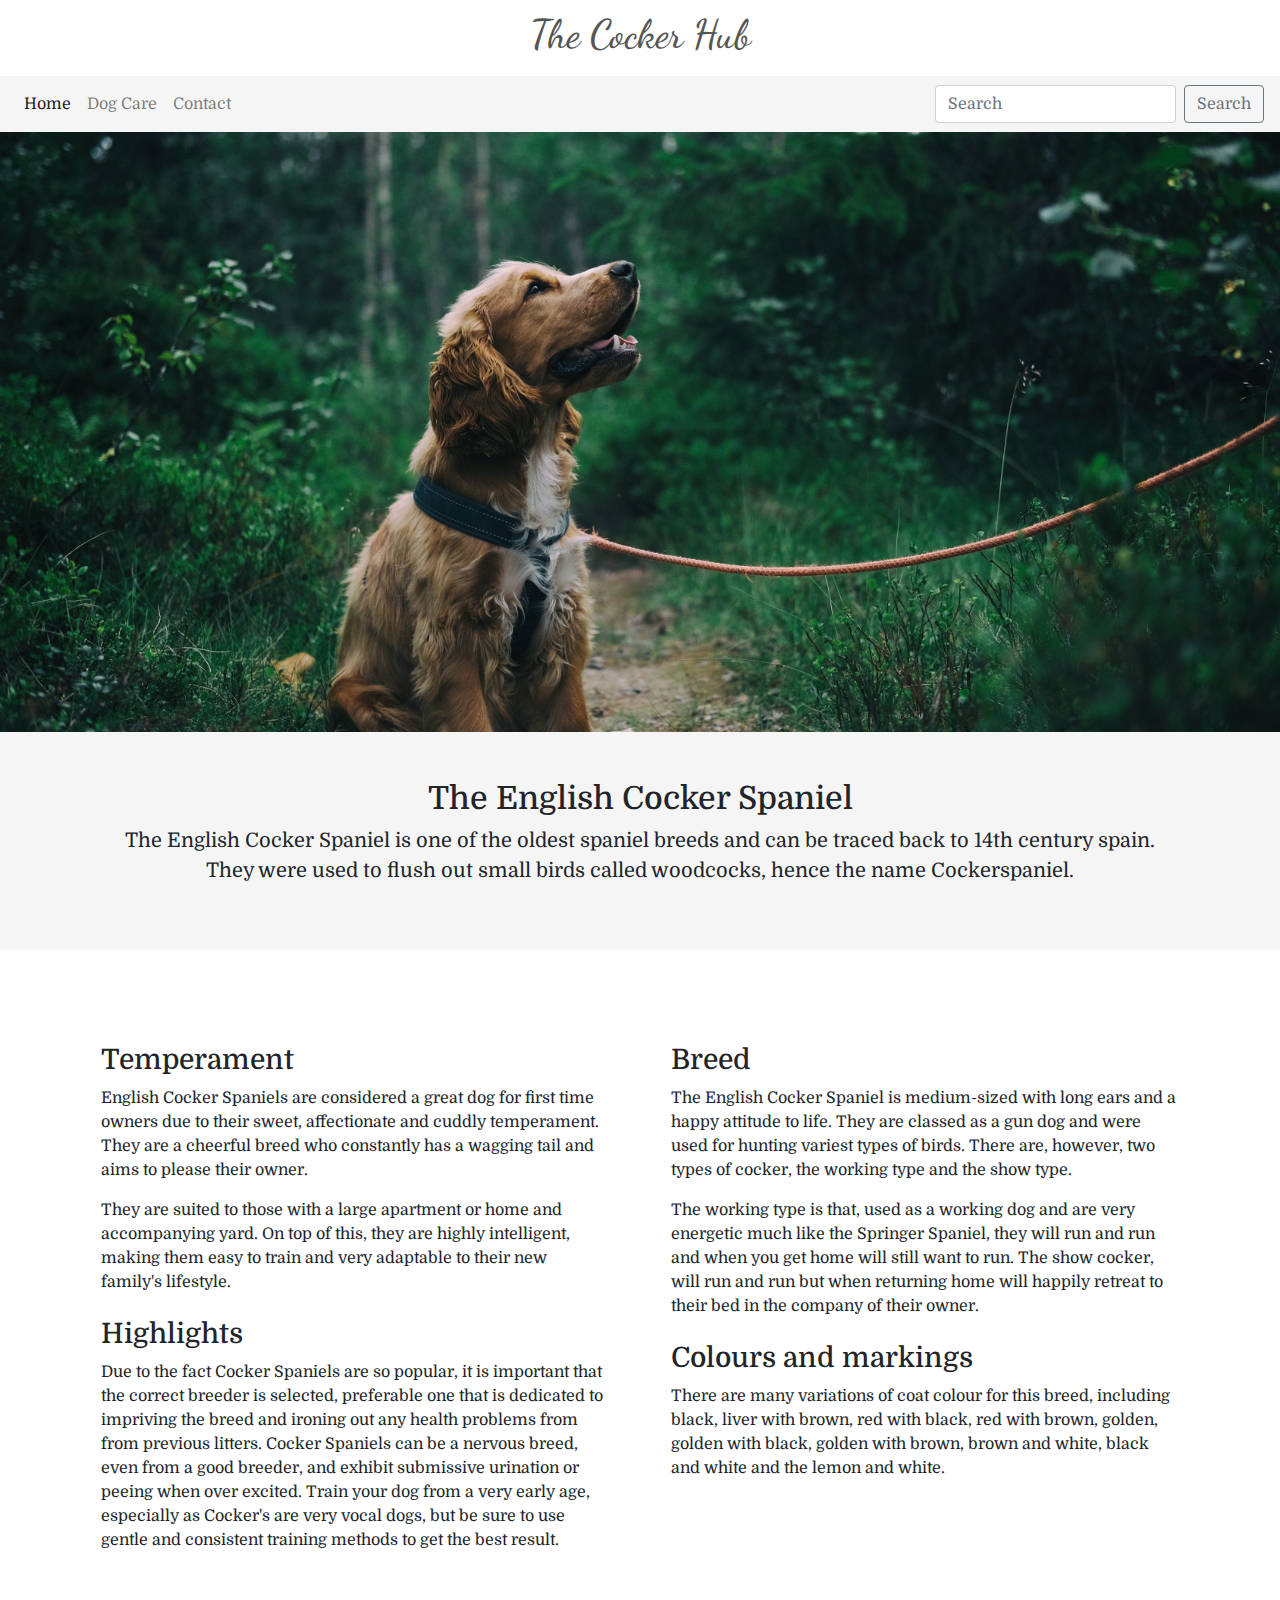
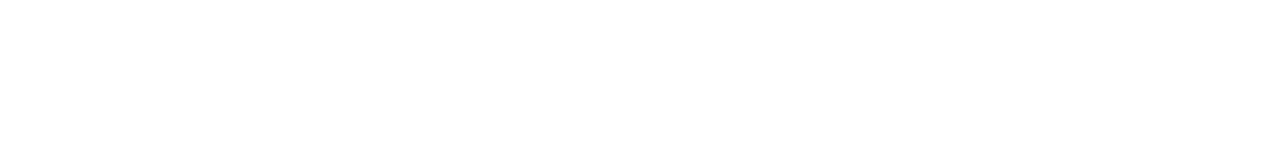
<file: index.html>
<!DOCTYPE html>
<html lang="en">
<head>
    <meta charset="UTF-8">
    <meta name="viewport" content="width=device-width, initial-scale=1.0">
    <meta http-equiv="X-UA-Compatible" content="ie=edge">
    <script src="https://code.jquery.com/jquery-3.5.1.slim.min.js" integrity="sha384-DfXdz2htPH0lsSSs5nCTpuj/zy4C+OGpamoFVy38MVBnE+IbbVYUew+OrCXaRkfj" crossorigin="anonymous"></script> <!--Used in order for the navbar from bootstrap to work -->
    <link rel="stylesheet" href="https://stackpath.bootstrapcdn.com/bootstrap/4.5.0/css/bootstrap.min.css" type="text/css" /> <!--Links to bootstrap, used to ensure device responsiveness -->
    <link rel="stylesheet" href="https://use.fontawesome.com/releases/v5.0.10/css/all.css" integrity="sha384-+d0P83n9kaQMCwj8F4RJB66tzIwOKmrdb46+porD/OvrJ+37WqIM7UoBtwHO6Nlg" crossorigin="anonymous"> <!--Links to the icons used -->
    <link rel="stylesheet" href="assets/css/style.css"> <!--Links to the css style sheet -->
    <link rel="stylesheet" href="assets/images"> <!--Links to the images used within the project -->
    <title>The Cocker Hub</title>

</head>
<body>
    <header class="d-sm-flex justify-content-center"> <!--Used to center the webpage Title-->
        <a href="index.html" class="title col-auto">
            <h1><i class="fas fa-paw"></i>The Cocker Hub<i class="fas fa-paw"></i></h1>
        </a>
    </header>

        <nav class="navbar navbar-expand-lg navbar-light">  <!--Navbar code taken from bootstrap to provide a navbar than is responsive and minimises to a "hamburger" affect menu that drops down when clicked -->
            <button class="navbar-toggler" type="button" data-toggle="collapse" data-target="#navbarToggler" aria-controls="navbarToggler" aria-expanded="false" aria-label="Toggle navigation">
                <span class="navbar-toggler-icon"></span>
            </button>

            <div class="collapse navbar-collapse" id="navbarToggler">
                <ul class="navbar-nav mr-auto mt-2 mt-lg-0">
                <li class="nav-item active">
                    <a class="nav-link" href="index.html">Home</a>
                </li>
                <li class="nav-item">
                    <a class="nav-link" href="dogcare.html">Dog Care</a>
                </li>
                <li class="nav-item">
                    <a class="nav-link" href="contact.html">Contact</a>
                </li>
                </ul>
                <form class="form-inline my-2 my-lg-0">
                    <input class="form-control mr-sm-2" type="search" placeholder="Search" aria-label="Search">
                    <button class="btn btn-outline-secondary my-2 my-sm-0" type="submit">Search</button>
                </form>
            </div>
        </nav>


    <section id="main-outer"> <!--sets the spacing -->
        <div id="main-image"></div> <!--this pulls through the main images and animation affect -->
    </section>

    <section class="intro mb-4 pt-5 pb-5"> 
        <div class="container d-flex justify-content-center"> <!--Container from boostrap to ensure text is responsive on all devices-->
            <div class="col-sm text-center">
                <h2 class="text-center">The English Cocker Spaniel</h2>
                <p>The English Cocker Spaniel is one of the oldest spaniel breeds and can be traced back to 14th century spain. They were used to flush out small birds called woodcocks, hence the name Cockerspaniel.</p>
            </div>
        </div>
    </section>
    
    <section>
        <div class="container">
            <div class="row justify-content-center"> <!--centers the container of text to be in the middle of the page rather than at the left or right -->
                <div class="col-sm m-3">
                    <h3 class="mt-4">Temperament</h3> <!--mt-4 added in order to create spacing to make more appealing -->
                    <p> English Cocker Spaniels are considered a great dog for first time owners due to their sweet, affectionate and cuddly temperament. 
                        They are a cheerful breed who constantly has a wagging tail and aims to please their owner.</p>
                    <p>They are suited to those with a large apartment or home and accompanying yard. On top of this, they are highly intelligent, making them easy to train 
                        and very adaptable to their new family's lifestyle.</p>
                    <h3 class="mt-4">Highlights</h3>
                    <p>Due to the fact Cocker Spaniels are so popular, it is important that the correct breeder is selected, preferable one that is dedicated to impriving the breed and ironing out any health problems from
                    from previous litters. Cocker Spaniels can be a nervous breed, even from a good breeder, and exhibit submissive urination or peeing when over excited. Train your dog from a very early age, especially
                    as Cocker's are very vocal dogs, but be sure to use gentle and consistent training methods to get the best result.</p>
                </div>
                <div class="col-sm m-3">  
                    <h3 class="mt-4">Breed</h3>
                    <p>The English Cocker Spaniel is medium-sized with long ears and a happy attitude to life. They are classed as a gun dog and were 
                    used for hunting variest types of birds. There are, however, two types of cocker, the working type and the show
                    type.</p>
                    <p>The working type is that, used as a working dog and are very energetic much like the Springer Spaniel, they will run and run
                    and when you get home will still want to run. The show cocker, will run and run but when returning home will happily retreat to their 
                    bed in the company of their owner.</p>
                    <h3 class="mt-4">Colours and markings</h3>
                    <p> There are many variations of coat colour for this breed, including black, liver with brown, red with black, red with brown, golden, golden with black, golden with brown, brown and white, black and white and the lemon and white.</p>
                </div>
            </div>
        </div>
    </section>

    <footer>
        <ul class="social row justify-content-center"> <!--Links to the various social media sites -->
            <li class="col-auto"><a href="http://www.facebook.com" target="_blank"><i class="fab fa-facebook-f"></i></a></li>
            <li class="col-auto"><a href="http://www.instagram.com" target="_blank"><i class="fab fa-instagram"></i></a></li>
            <li class="col-auto"><a href="http://www.twitter.com" target="_blank"><i class="fab fa-twitter"></i></a></li>
        </ul>
    </footer>

    <script src="https://cdn.jsdelivr.net/npm/popper.js@1.16.0/dist/umd/popper.min.js" integrity="sha384-Q6E9RHvbIyZFJoft+2mJbHaEWldlvI9IOYy5n3zV9zzTtmI3UksdQRVvoxMfooAo" crossorigin="anonymous"></script>
    <script src="https://stackpath.bootstrapcdn.com/bootstrap/4.5.0/js/bootstrap.min.js" integrity="sha384-OgVRvuATP1z7JjHLkuOU7Xw704+h835Lr+6QL9UvYjZE3Ipu6Tp75j7Bh/kR0JKI" crossorigin="anonymous"></script>
</body>
</html>
</file>
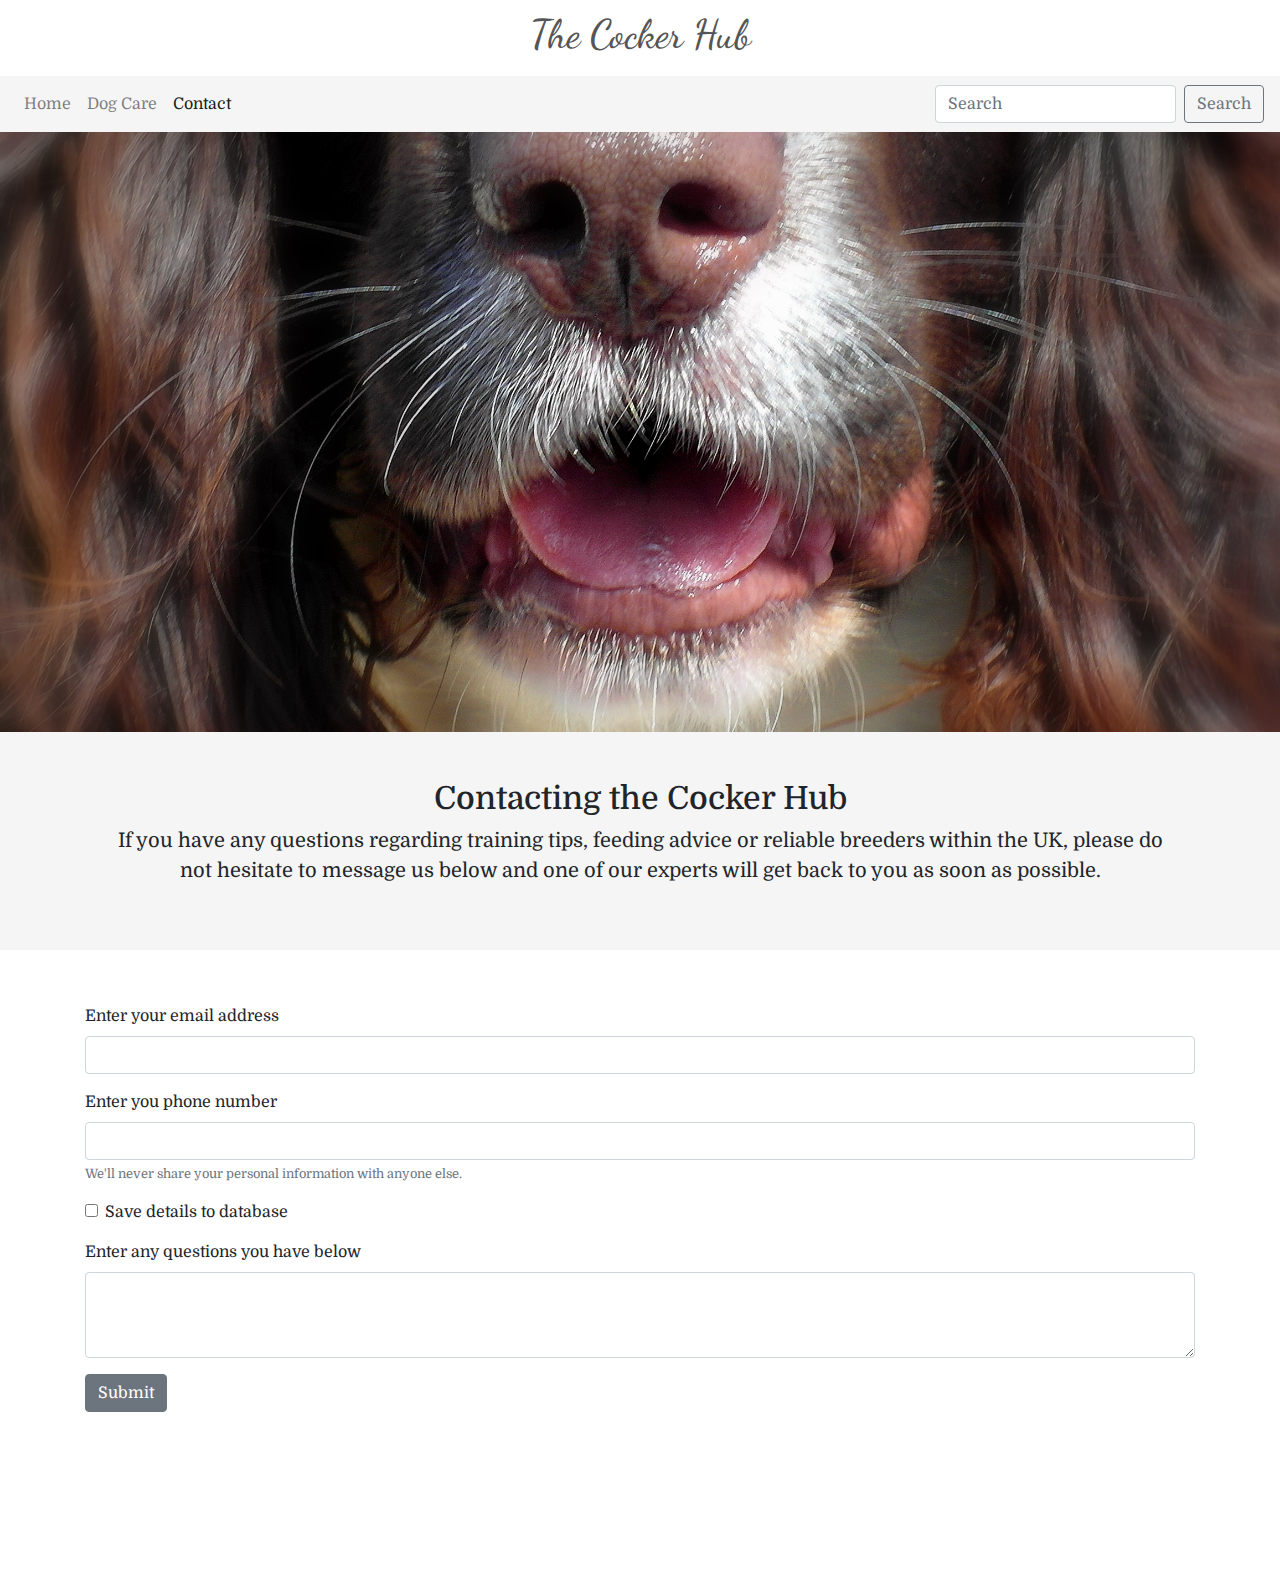
<file: contact.html>
<!DOCTYPE html>
<html lang="en">
<head>
    <meta charset="UTF-8">
    <meta name="viewport" content="width=device-width, initial-scale=1.0">
    <meta http-equiv="X-UA-Compatible" content="ie=edge">
    <script src="https://code.jquery.com/jquery-3.5.1.slim.min.js" integrity="sha384-DfXdz2htPH0lsSSs5nCTpuj/zy4C+OGpamoFVy38MVBnE+IbbVYUew+OrCXaRkfj" crossorigin="anonymous"></script>
    <link rel="stylesheet" href="https://stackpath.bootstrapcdn.com/bootstrap/4.5.0/css/bootstrap.min.css" type="text/css" />
    <link rel="stylesheet" href="https://use.fontawesome.com/releases/v5.0.10/css/all.css" integrity="sha384-+d0P83n9kaQMCwj8F4RJB66tzIwOKmrdb46+porD/OvrJ+37WqIM7UoBtwHO6Nlg" crossorigin="anonymous">
    <link rel="stylesheet" href="assets/css/style.css">
    <title>The Cocker Hub</title>

</head>
<body class="contact">
     <header class="d-sm-flex justify-content-center">    
        <a href="index.html" class="title col-auto">
            <h1><i class="fas fa-paw"></i>The Cocker Hub<i class="fas fa-paw"></i></h1>
        </a>
    </header>
    
    <nav class="navbar navbar-expand-lg navbar-light">
        <button class="navbar-toggler" type="button" data-toggle="collapse" data-target="#navbarToggler" aria-controls="navbarToggler" aria-expanded="false" aria-label="Toggle navigation">
            <span class="navbar-toggler-icon"></span>
        </button>

        <div class="collapse navbar-collapse" id="navbarToggler">
            <ul class="navbar-nav mr-auto mt-2 mt-lg-0">
            <li class="nav-item">
                <a class="nav-link" href="index.html">Home</a>
            </li>
            <li class="nav-item">
                <a class="nav-link" href="dogcare.html">Dog Care</a>
            </li>
            <li class="nav-item active">
                <a class="nav-link" href="contact.html">Contact</a>
            </li>
            </ul>
            <form class="form-inline my-2 my-lg-0">
                <input class="form-control mr-sm-2" type="search" placeholder="Search" aria-label="Search">
                <button class="btn btn-outline-secondary my-2 my-sm-0" type="submit">Search</button>
            </form>
        </div>
    </nav>

    <section id="main-outer">
        <div id="main-image"></div>
    </section>

    <section class="intro mb-4 pt-5 pb-5">
        <div class="container d-flex justify-content-center">
            <div class="col-sm text-center">
                <h2>Contacting the Cocker Hub</h2>
                <p>If you have any questions regarding training tips, feeding advice or reliable breeders within the UK, please do not hesitate to message us below and one of our 
                experts will get back to you as soon as possible.</p>
            </div>
        </div>
    </section>

    <section>
        <div class="container">
            <form>
                <div class="form-group">
                    <label for="email">Enter your email address</label>
                    <input type="text" class="form-control" id="emailaddress">
                </div>
                <div class="form-group">
                    <label for="phone">Enter you phone number</label>
                    <input type="tel" class="form-control" id="phone" aria-describedby="detailsHelp">
                    <small id="detailsHelp" class="form-text text-muted">We'll never share your personal information with anyone else.</small>
                </div>
                <div class="form-group form-check">
                    <input type="checkbox" class="form-check-input" id="formCheck">
                    <label class="form-check-label" for="formCheck">Save details to database</label>
                </div>
                <div class="form-group">
                    <label for="formControlTextarea">Enter any questions you have below</label>
                    <textarea class="form-control" id="formControlTextarea" rows="3"></textarea>
                </div>
                <button type="submit" class="btn btn-secondary">Submit</button>
            </form>
        </div>
    </section>

        <footer>
        <ul class="social row justify-content-center">
            <li class="col-auto"><a href="http://www.facebook.com" target="_blank"><i class="fab fa-facebook-f"></i></a></li>
            <li class="col-auto"><a href="http://www.instagram.com" target="_blank"><i class="fab fa-instagram"></i></a></li>
            <li class="col-auto"><a href="http://www.twitter.com" target="_blank"><i class="fab fa-twitter"></i></a></li>
        </ul>
    </footer>
    
</body>
</html>
</file>
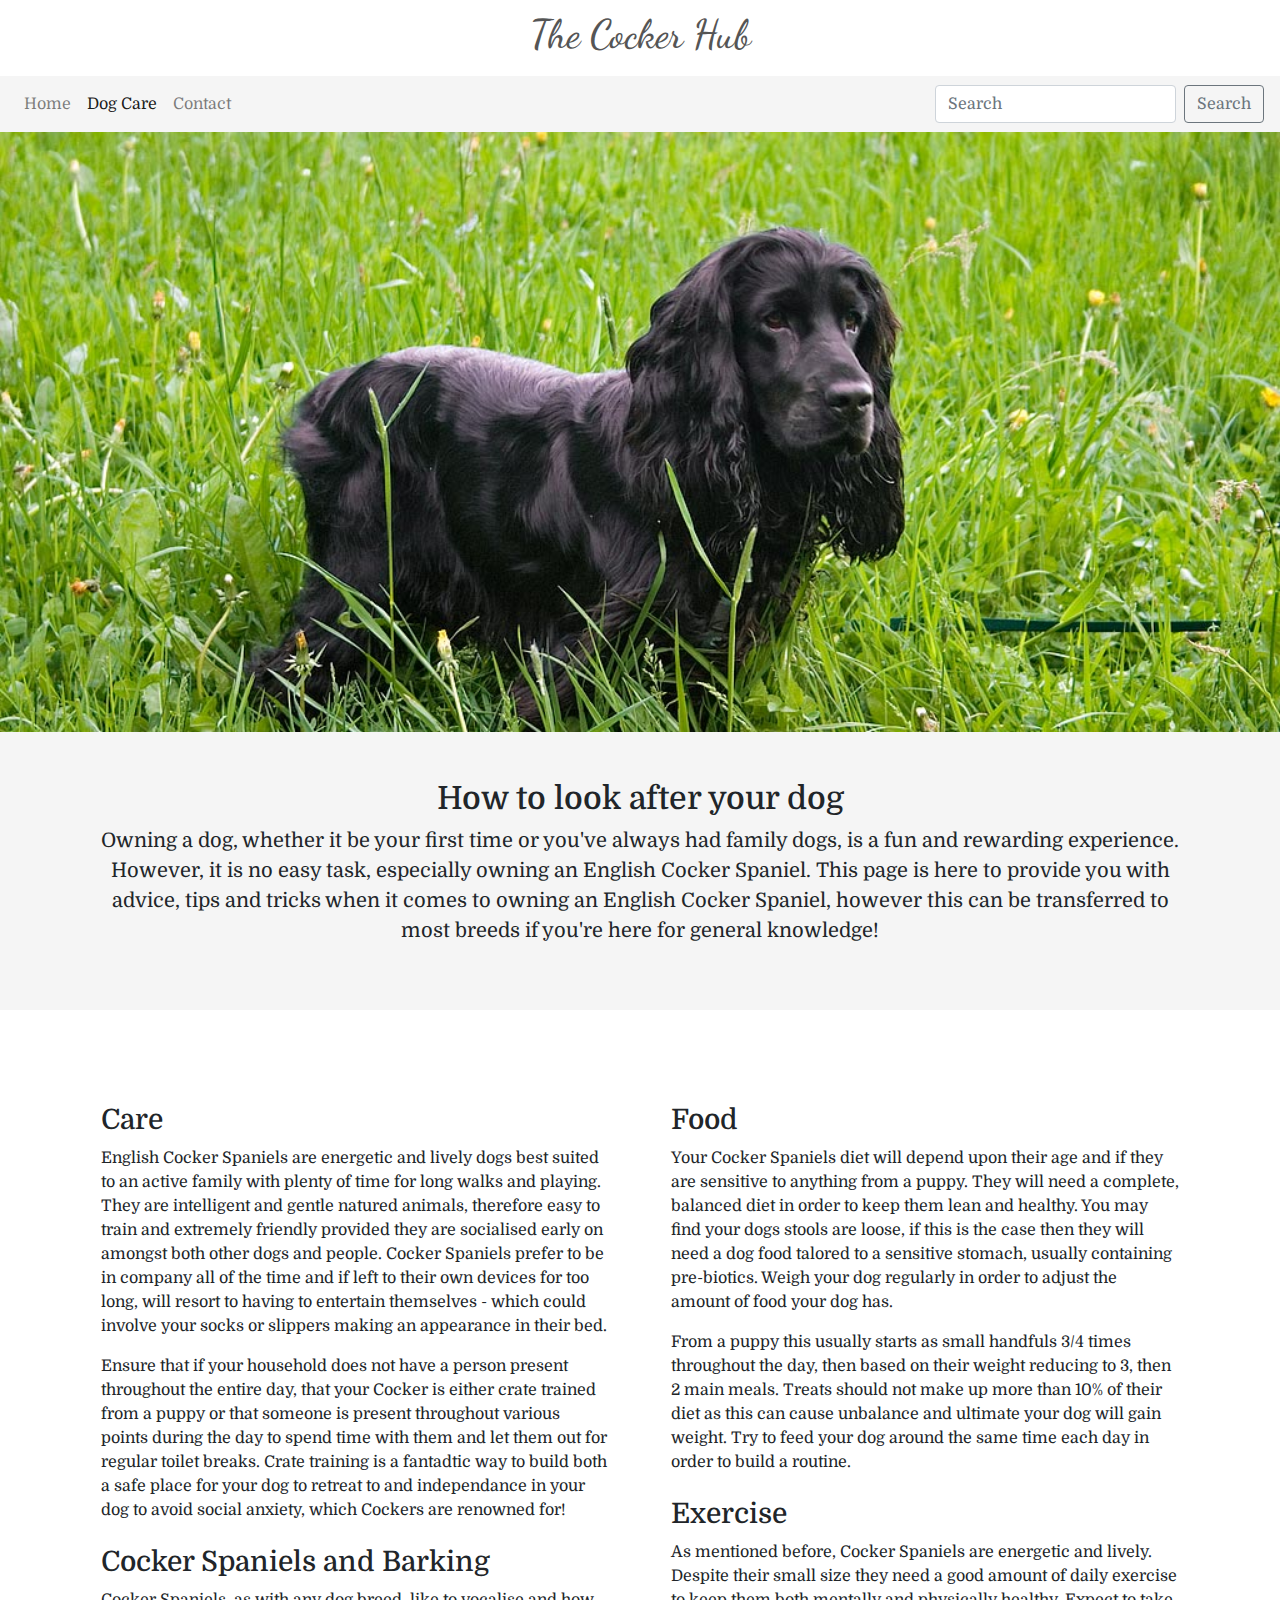
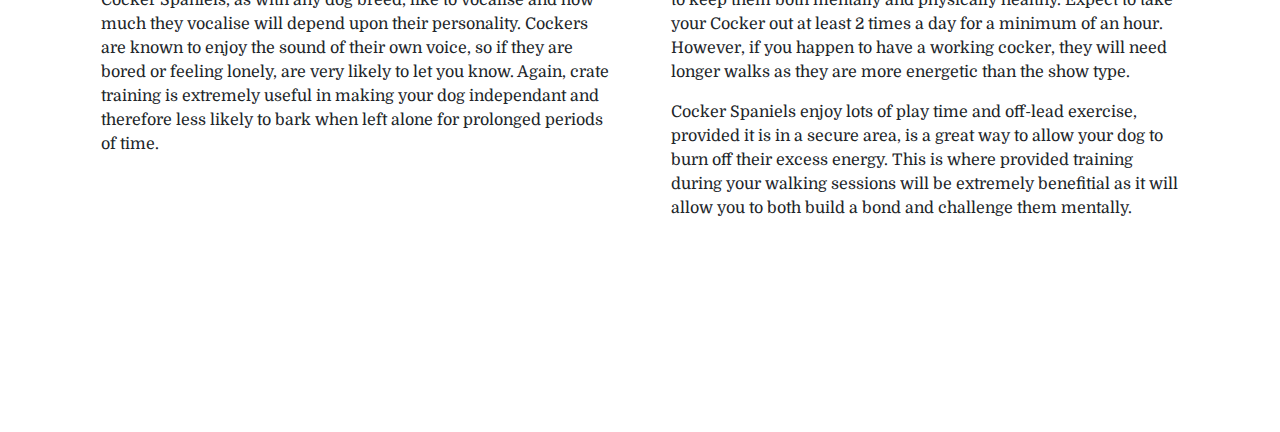
<file: dogcare.html>
<!DOCTYPE html>
<html lang="en">
<head>
    <meta charset="UTF-8">
    <meta name="viewport" content="width=device-width, initial-scale=1.0">
    <meta http-equiv="X-UA-Compatible" content="ie=edge">
    <script src="https://code.jquery.com/jquery-3.5.1.slim.min.js" integrity="sha384-DfXdz2htPH0lsSSs5nCTpuj/zy4C+OGpamoFVy38MVBnE+IbbVYUew+OrCXaRkfj" crossorigin="anonymous"></script>
    <link rel="stylesheet" href="https://stackpath.bootstrapcdn.com/bootstrap/4.5.0/css/bootstrap.min.css" type="text/css" />
    <link rel="stylesheet" href="https://use.fontawesome.com/releases/v5.0.10/css/all.css" integrity="sha384-+d0P83n9kaQMCwj8F4RJB66tzIwOKmrdb46+porD/OvrJ+37WqIM7UoBtwHO6Nlg" crossorigin="anonymous">
    <link rel="stylesheet" href="assets/css/style.css">
    <link rel="stylesheet" href="assets/images">
    <title>The Cocker Hub</title>

</head>
<body class="dogcare">
    <header class="d-sm-flex justify-content-center">    
        <a href="index.html" class="title col-auto">
            <h1><i class="fas fa-paw"></i>The Cocker Hub<i class="fas fa-paw"></i></h1>
        </a>
    </header>
    
    <nav class="navbar navbar-expand-lg navbar-light">
        <button class="navbar-toggler" type="button" data-toggle="collapse" data-target="#navbarToggler" aria-controls="navbarToggler" aria-expanded="false" aria-label="Toggle navigation">
            <span class="navbar-toggler-icon"></span>
        </button>

        <div class="collapse navbar-collapse" id="navbarToggler">
            <ul class="navbar-nav mr-auto mt-2 mt-lg-0">
            <li class="nav-item ">
                <a class="nav-link" href="index.html">Home</a>
            </li>
            <li class="nav-item active">
                <a class="nav-link" href="dogcare.html">Dog Care</a>
            </li>
            <li class="nav-item">
                <a class="nav-link" href="contact.html">Contact</a>
            </li>
            </ul>
            <form class="form-inline my-2 my-lg-0">
                <input class="form-control mr-sm-2" type="search" placeholder="Search" aria-label="Search">
                <button class="btn btn-outline-secondary my-2 my-sm-0" type="submit">Search</button>
            </form>
        </div>
    </nav>

    <section id="main-outer">
        <div id="main-image"></div>
    </section>
       
    <section class="intro mb-4 pt-5 pb-5">
        <div class="container d-flex justify-content-center">
            <div class="col-sm text-center">
                <h2>How to look after your dog</h2>
                <p>Owning a dog, whether it be your first time or you've always had family dogs, is a fun and rewarding
                experience. However, it is no easy task, especially owning an English Cocker Spaniel. This page is here to provide
                you with advice, tips and tricks when it comes to owning an English Cocker Spaniel, however this can be transferred to 
                most breeds if you're here for general knowledge!</p>
            </div>
        </div>
    </section>

    <section>
        <div class="container">
              <div class="row justify-content-center">
                <div class="col-sm m-3">
                    <h3 class="mt-4">Care</h3>
                    <p>English Cocker Spaniels are energetic and lively dogs best suited to an active family with plenty of time for long walks and playing. 
                    They are intelligent and gentle natured animals, therefore easy to train and extremely friendly provided they are socialised early on amongst both other dogs
                    and people. Cocker Spaniels prefer to be in company all of the time and if left to their own devices for too long, will resort to having to entertain themselves -
                    which could involve your socks or slippers making an appearance in their bed.</p><p>Ensure that if your household does not have a person present throughout the entire day,
                    that your Cocker is either crate trained from a puppy or that someone is present throughout various points during the day to spend time with them and let them out for
                    regular toilet breaks. Crate training is a fantadtic way to build both a safe place for your dog to retreat to and independance in your dog to avoid social anxiety,
                    which Cockers are renowned for!</p>
                    <h3 class="mt-4">Cocker Spaniels and Barking</h3>
                    <p>Cocker Spaniels, as with any dog breed, like to vocalise and how much they vocalise will depend upon their personality. Cockers are known to enjoy the sound of their
                    own voice, so if they are bored or feeling lonely, are very likely to let you know. Again, crate training is extremely useful in making your dog independant and therefore 
                    less likely to bark when left alone for prolonged periods of time.</p>
                </div>
                <div class="col-sm m-3">
                    <h3 class="mt-4">Food</h3>
                    <p>Your Cocker Spaniels diet will depend upon their age and if they are sensitive to anything from a puppy. They will need a complete, balanced diet in order to keep them lean
                    and healthy. You may find your dogs stools are loose, if this is the case then they will need a dog food talored to a sensitive stomach, usually containing pre-biotics. Weigh
                    your dog regularly in order to adjust the amount of food your dog has.</p><p>From a puppy this usually starts as small handfuls 3/4 times throughout the day, then based on their weight
                    reducing to 3, then 2 main meals. Treats should not make up more than 10% of their diet as this can cause unbalance and ultimate your dog will gain weight. Try to feed your dog
                    around the same time each day in order to build a routine.</p>
                    <h3 class="mt-4">Exercise</h3>
                    <p>As mentioned before, Cocker Spaniels are energetic and lively. Despite their small size they need a good amount of daily exercise to keep them both mentally and physically healthy.
                    Expect to take your Cocker out at least 2 times a day for a minimum of an hour. However, if you happen to have a working cocker, they will need longer walks as they are more energetic
                    than the show type.</p><p>Cocker Spaniels enjoy lots of play time and off-lead exercise, provided it is in a secure area, is a great way to allow your dog to burn off their excess energy. 
                    This is where provided training during your walking sessions will be extremely benefitial as it will allow you to both build a bond and challenge them mentally.</p> 
                </div>
            </div>
        </div>
    </section>
    
    <footer>
        <ul class="social row justify-content-center">
            <li class="col-auto"><a href="http://www.facebook.com" target="_blank"><i class="fab fa-facebook-f"></i></a></li>
            <li class="col-auto"><a href="http://www.instagram.com" target="_blank"><i class="fab fa-instagram"></i></a></li>
            <li class="col-auto"><a href="http://www.twitter.com" target="_blank"><i class="fab fa-twitter"></i></a></li>
        </ul>
    </footer>
</body>
</html>
</file>
<file: assets/css/style.css>
@import url('https://fonts.googleapis.com/css2?family=Dancing+Script:wght@400;500;600;700&family=Domine:wght@400;700&display=swap');

body {
    font-family: "Domine", sans-serif;
}

section {
    padding: 30px;
    max-width: 1600px;
    margin: 0 auto;
}

/*------------------------------Header*/

header {
    padding: 10px;
    max-width: 1600px;
    margin: 0 auto;
}

.title {
    font-family: "Dancing Script", sans-serif;
    font-weight: 700;
    color: #555555;
    white-space: nowrap;
    display: block;
}

.title i {
    padding: 5px;
}

.title:hover {
    text-decoration: none;
    color: #555555;
}

/* ------------------------------------- Intro Section*/

.intro {
    background-color: whitesmoke;
    font-size: 20px;
    max-width: 2000px;
}

/* --------------------------- Nav Bar*/

.navbar {
    max-width: 2000px;
    margin-right: auto;
    margin-left: auto;
    background-color: whitesmoke;
}

/* ------------------------------------- Footer*/

footer {
    height: 150px;
}

.social {
    margin: 0;
    padding: 0;
    list-style: none;
}

.social i {
    font-size: 30px;
    margin: 0;
    padding: 30px;
    color: #555555;
}

/* --------------------------------- Main Image of each page*/

#main-image {
    height: 600px;
    width: 100%;
    background: url("../images/maincocker.jpg") no-repeat center center;
    background-size: cover;

    animation-name: home-zoom;
    animation-duration: 5s;
    animation-fill-mode: backwards;
}

#main-outer {
    height: 600px;
    max-width: 2000px;
    overflow: hidden;
    padding: 0;
}

.dogcare #main-image {
    background-image: url("../images/dogcarepage.jpg");
}

.contact #main-image {
    background-image: url("../images/cockerspaniel.jpg");
}

@keyframes home-zoom {
    from {
        transform: scale(1.1);
    }
    to {
        transform: scale(1);
    }
}
</file>
